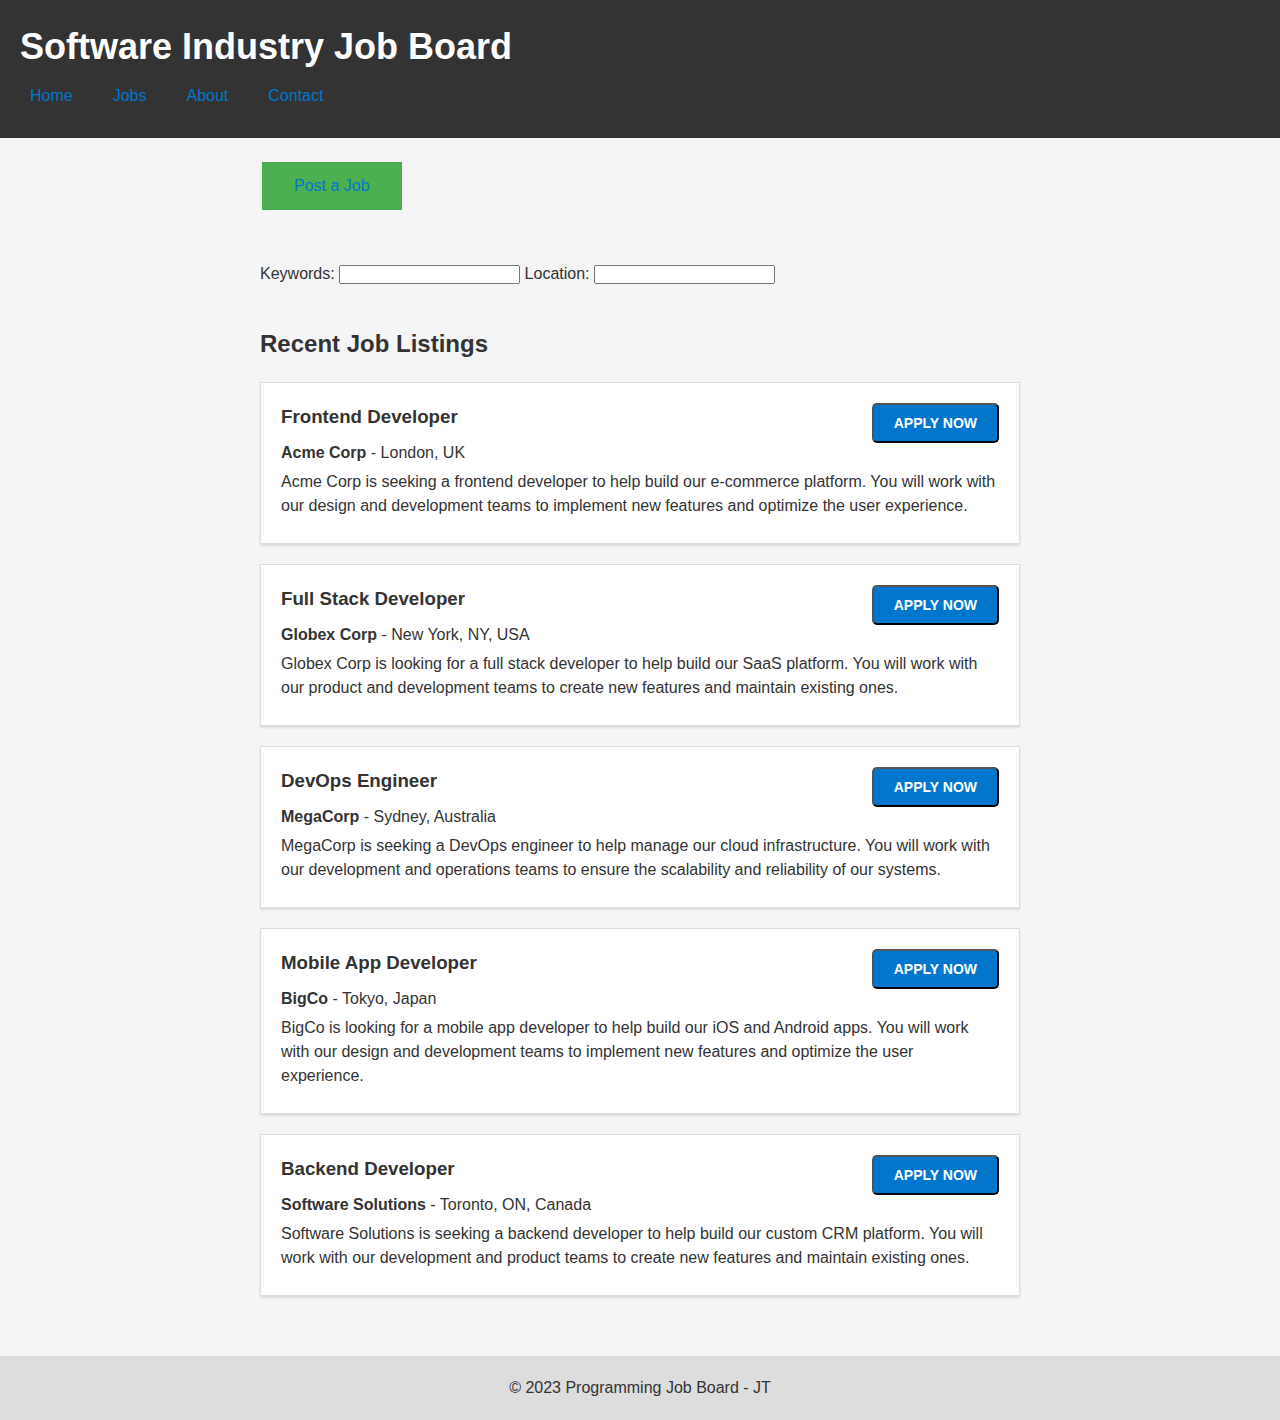
<file: index.html>
<!DOCTYPE html>
<html>
<head>
	<title>Programming Job Board</title>
	<link rel="stylesheet" type="text/css" href="style.css">
</head>
<body>
	<header>
		<h1>Software Industry Job Board</h1>
		<nav>
			<ul>
				<li><a href="#">Home</a></li>
				<li><a href="#">Jobs</a></li>
				<li><a href="#">About</a></li>
				<li><a href="#">Contact</a></li>
			</ul>
		</nav>
	</header>

	<main>
        <button class="post-job-button"><a href="postJob.html">Post a Job</a></button>
        <br>
        <br>
        <br>

        <section id="filter-jobs">
            <label for="keywords">Keywords:</label>
            <input type="text" id="keywords">
          
            <label for="location">Location:</label>
            <input type="text" id="location">
          </section>


          
		<section>
			<h2>Recent Job Listings</h2>
			<ul id="job-listings">
				
			</ul>
		</section>
	</main>


	<footer>
		<p>&copy; 2023 Programming Job Board - JT</p>
	</footer>
    <script src="script.js"></script>
</body>
</html>
</file>
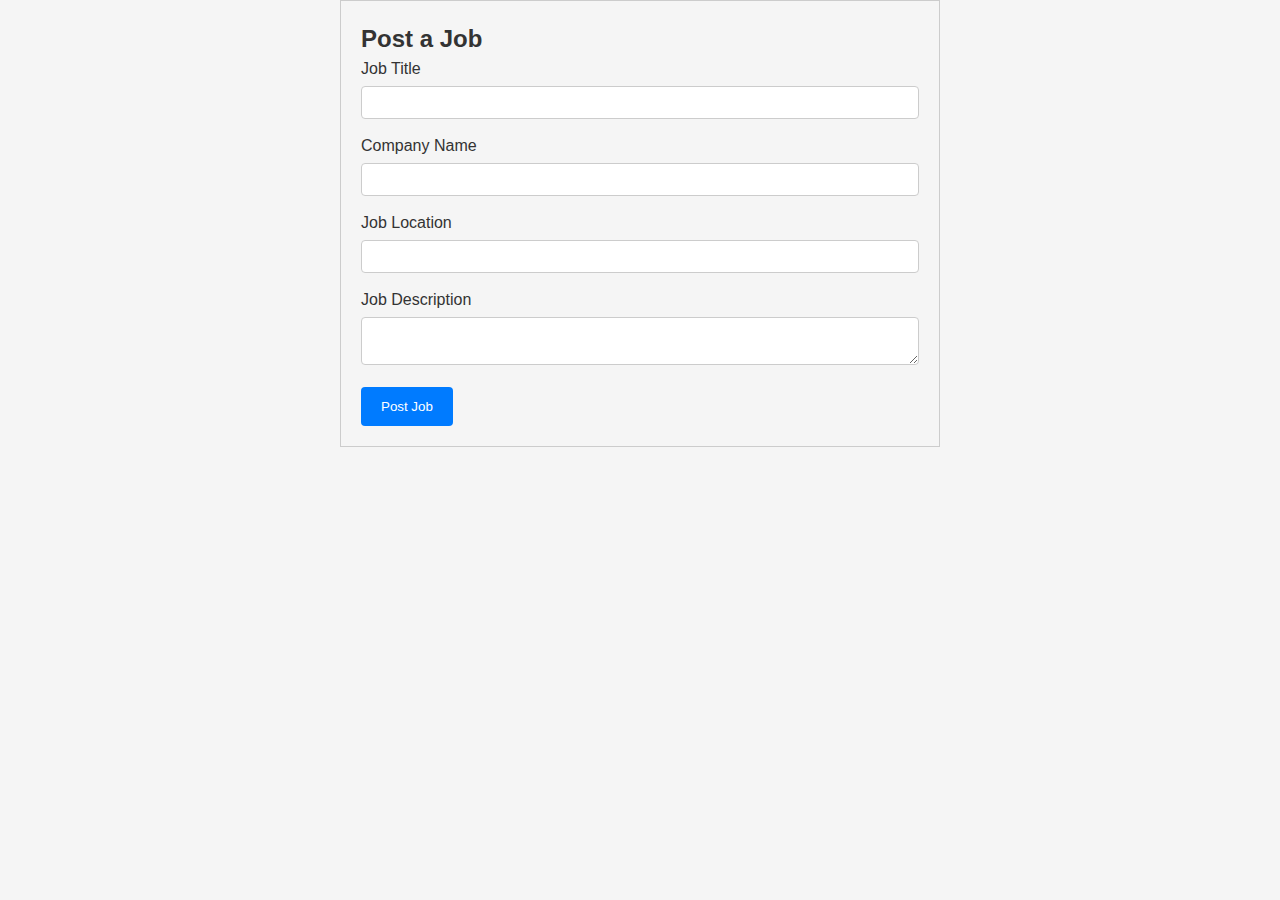
<file: postJob.html>
<!DOCTYPE html>
<html lang="en">
<head>
    <meta charset="UTF-8">
    <meta http-equiv="X-UA-Compatible" content="IE=edge">
    <meta name="viewport" content="width=device-width, initial-scale=1.0">
    <link rel="stylesheet" type="text/css" href="style.css">
    <title>Document</title>
</head>
<body>
    <div class="job-posting-form">
        <h2>Post a Job</h2>
        <form id="job-post-form">
          <label for="job-title">Job Title</label>
          <input type="text" id="job-title" name="job-title" required>
      
          <label for="company-name">Company Name</label>
          <input type="text" id="company-name" name="company-name" required>
      
          <label for="job-location">Job Location</label>
          <input type="text" id="job-location" name="job-location" required>
      
          <label for="job-description">Job Description</label>
          <textarea id="job-description" name="job-description" required></textarea>
      
          <input type="submit" value="Post Job">
        </form>
      </div>
      <script src="script.js"></script>
</body>
</html>
</file>
<file: style.css>
/* Reset styles */
* {
	margin: 0;
	padding: 0;
	box-sizing: border-box;
}

/* Global styles */
body {
	font-family: Arial, sans-serif;
	font-size: 16px;
	line-height: 1.5;
	color: #333;
	background-color: #f5f5f5;
}

a {
	color: #0077cc;
	text-decoration: none;
}

a:hover {
	text-decoration: underline;
}

ul {
	list-style: none;
}

/* Header styles */
header {
	background-color: #333;
	color: #fff;
	padding: 20px;
}

header h1 {
	margin: 0;
	font-size: 36px;
}

nav ul {
	display: flex;
}

nav li {
	margin-right: 20px;
}

nav li:last-child {
	margin-right: 0;
}

nav a {
	display: block;
	padding: 10px;
}

nav a:hover {
	background-color: #0077cc;
}

/* Main content styles */
main {
	max-width: 800px;
	margin: 0 auto;
	padding: 20px;
}

section {
	margin-bottom: 40px;
}

section h2 {
	margin-bottom: 20px;
}

section ul li {
	margin-bottom: 20px;
	padding: 20px;
	background-color: #fff;
	border: 1px solid #ddd;
	box-shadow: 0 2px 2px rgba(0, 0, 0, 0.1);
	position: relative;
}

section ul li h3 {
	margin-bottom: 10px;
}

section ul li p {
	margin-bottom: 5px
}
/* Apply now button */
.apply-now {
    position: absolute;
    top: 20px;
    right: 20px;
    background-color: #0077cc;
    color: #fff;
    padding: 10px 20px;
    border-radius: 5px;
    text-transform: uppercase;
    font-weight: bold;
    font-size: 14px;
    transition: background-color 0.3s;
    }
    
    .apply-now:hover {
    background-color: #005ea6;
    }
    /* Footer styles */
    footer {
    background-color: #ddd;
    padding: 20px;
    text-align: center;
    }

.job-posting-form {
    border: 1px solid #ccc;
    padding: 20px;
    max-width: 600px;
    margin: 0 auto;
    }
    
    .job-posting-form h2 {
    margin-top: 0;
    }
    
    .job-posting-form label {
    display: block;
    margin-bottom: 5px;
    }
    
    .job-posting-form input[type="text"],
    .job-posting-form textarea {
    width: 100%;
    padding: 8px;
    margin-bottom: 15px;
    border: 1px solid #ccc;
    border-radius: 4px;
    }
    
    .job-posting-form input[type="submit"] {
    background-color: #007bff;
    color: #fff;
    border: none;
    padding: 12px 20px;
    border-radius: 4px;
    cursor: pointer;
    }
    .post-job-button {
    background-color: #4CAF50;
    border: none;
    color: white;
    padding: 15px 32px;
    text-align: center;
    text-decoration: none;
    display: inline-block;
    font-size: 16px;
    margin: 4px 2px;
    cursor: pointer;
    }

#apply-form-container {
    display: none;
    position: fixed;
    top: 0;
    left: 0;
    width: 100%;
    height: 100%;
    background-color: rgba(0, 0, 0, 0.7);
    z-index: 9999;
    }
    
    #apply-form {
    position: absolute;
    top: 50%;
    left: 50%;
    transform: translate(-50%, -50%);
    background-color: #fff;
    padding: 20px;
    border-radius: 5px;
    width: 400px;
    max-width: 90%;
    }
    
    #apply-form label {
    display: block;
    margin-bottom: 10px;
    }
    
    #apply-form input,
    #apply-form textarea {
    display: block;
    width: 100%;
    padding: 10px;
    margin-bottom: 20px;
    border: none;
    border-radius: 5px;
    }
    
    #apply-form input[type="submit"] {
    background-color: #008cba;
    color: #fff;
    padding: 10px;
    border: none;
    border-radius: 5px;
    cursor: pointer;
    }
    
    #apply-form input[type="submit"]:hover {
    background-color: #006d9c;
    }
</file>
